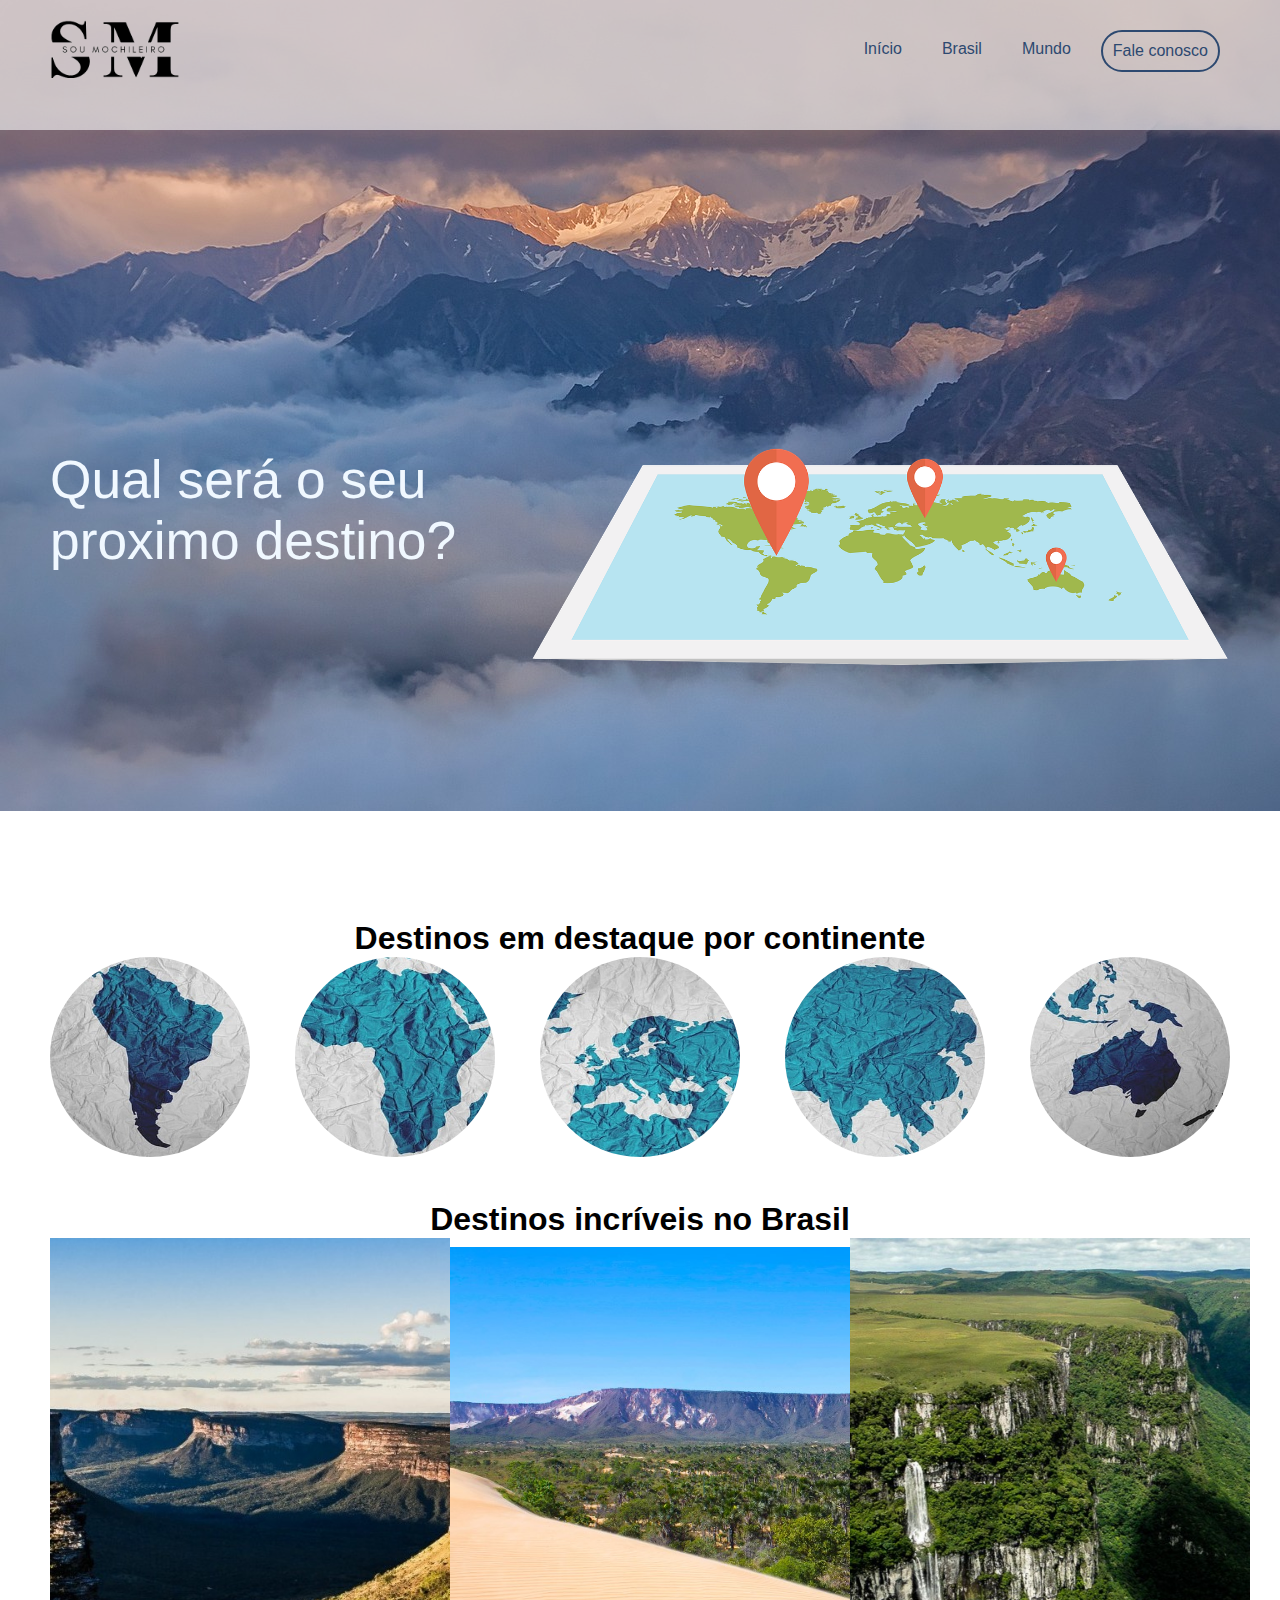
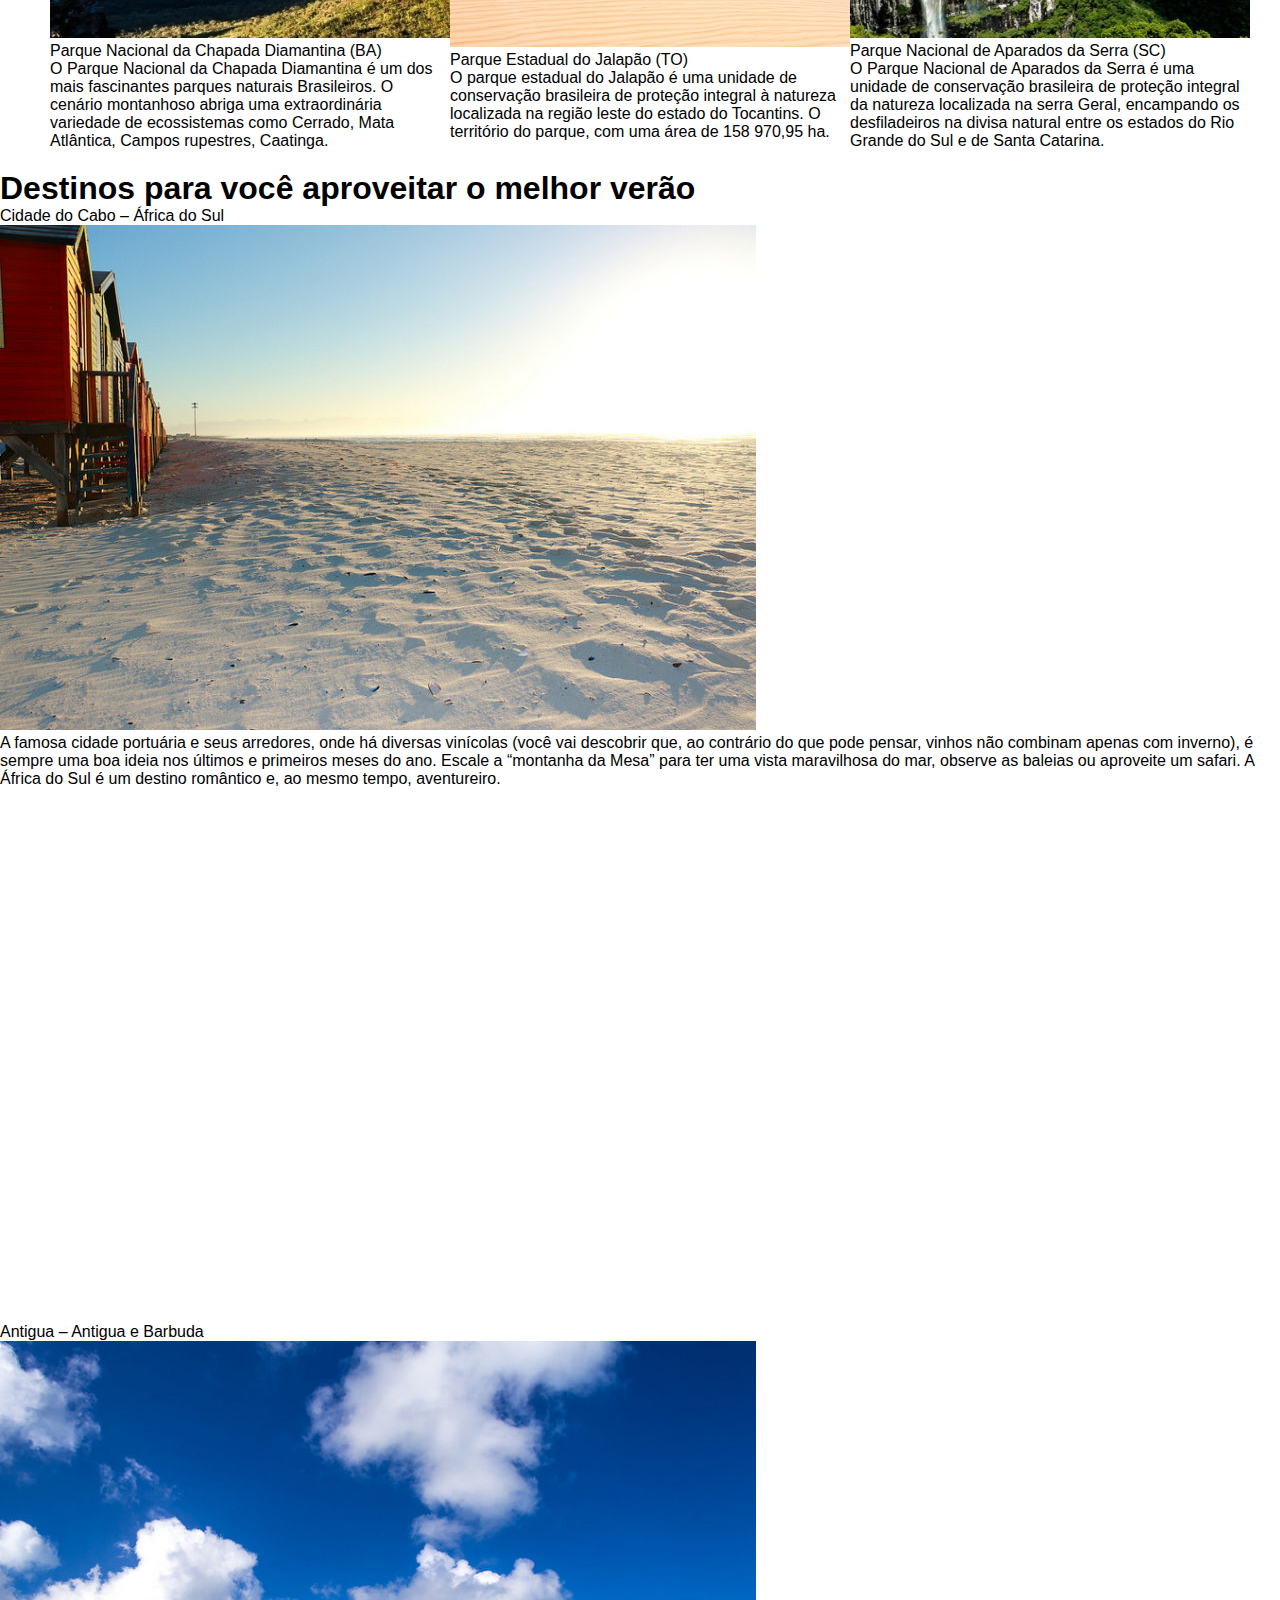
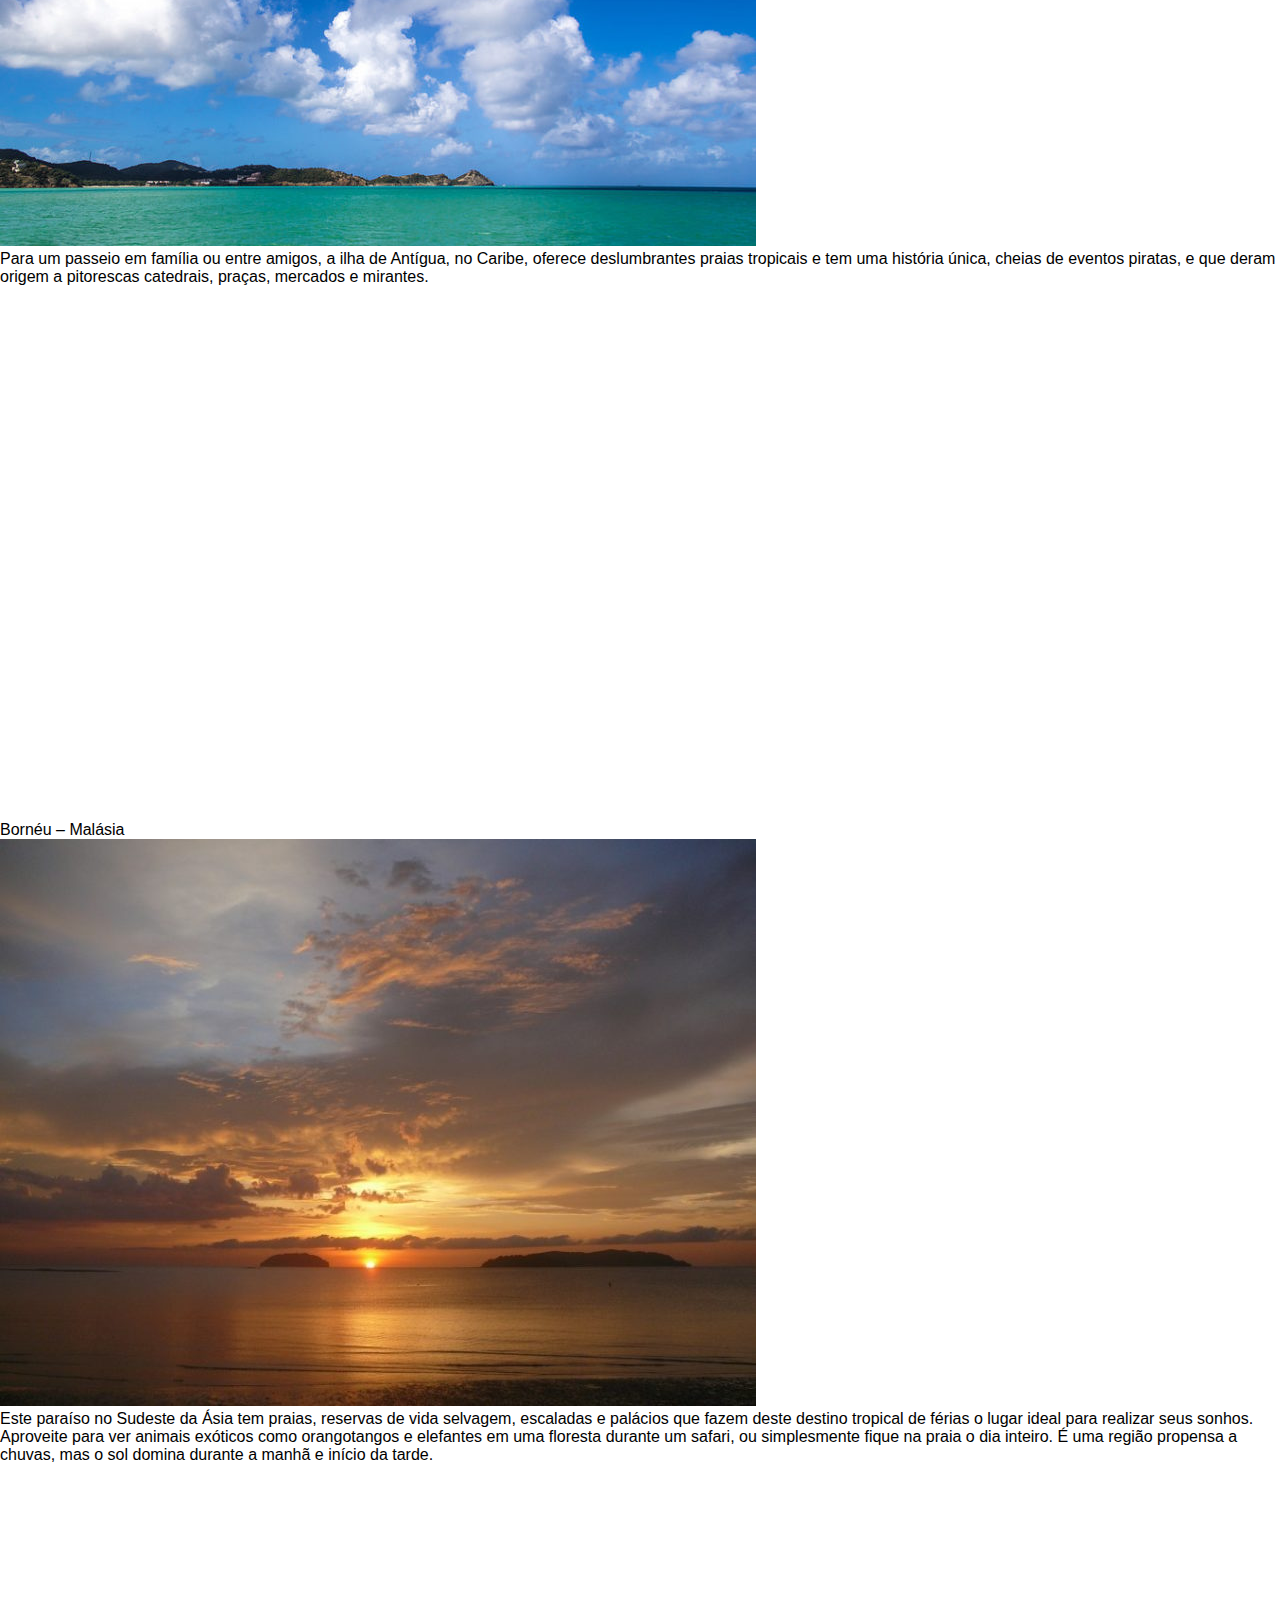
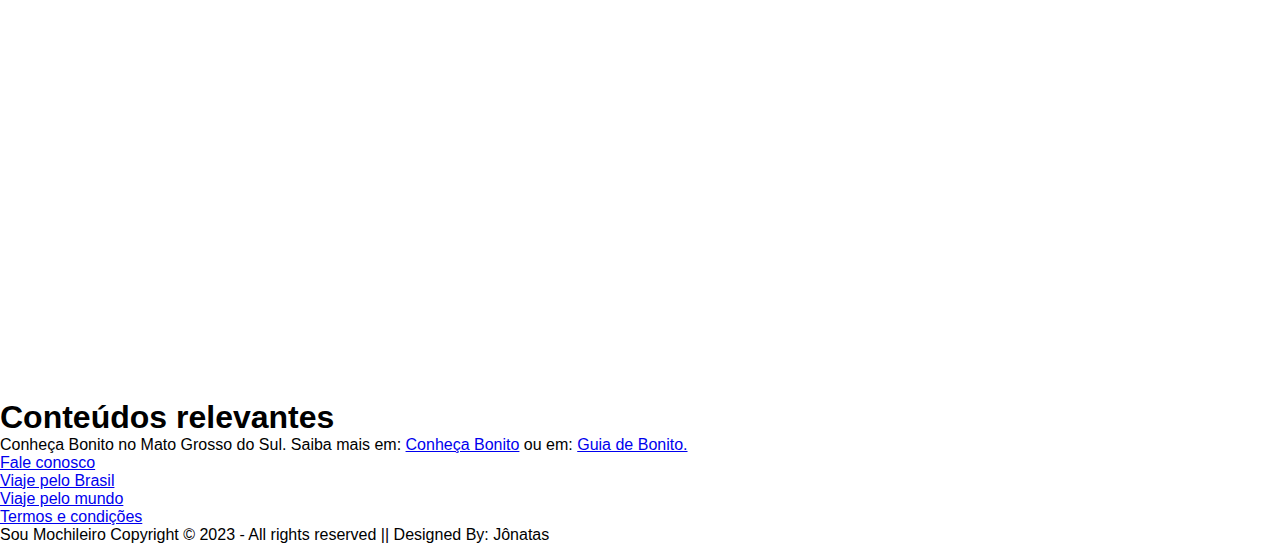
<file: index.html>
<!DOCTYPE html>
<html lang="pt-br">
<head>
    <meta charset="UTF-8">
    <meta name="viewport" content="width=device-width, initial-scale=1.0">
    <link rel="stylesheet" href="styles/styles.css">
    <title>Sou Mochileiro</title>
</head>
<body>
    <div style="height: 100vh; background-image: url(images/plano-fundo.jpg); background-size: 100vw; background-repeat: no-repeat;">
        <header>
            <nav class="navbar">
                <a href=""><img src="images/logo.png" alt="" style="width: 130px;"></a>
                <ul class="links-navbar">
                    <li class="navbar-link"><a href="#">Início</a></li>
                    <li class="navbar-link"><a href="brasil.html">Brasil</a></li>
                    <li class="navbar-link"><a href="mundo.html">Mundo</a></li>
                    <li class="navbar-link" style="border: 2px solid rgb(45,73,112); border-radius: 30px;"><a href="contato.html">Fale conosco</a></li>
                </ul>
            </nav>
        </header>
        <section class="banner">
            <div>
                <p style="font-size: 40pt; color: aliceblue;">Qual será o seu</p>
                <p style="font-size: 40pt; color: aliceblue;">proximo destino?</p>
            </div>
            <div>
                <img src="images/mapa.png" alt="" style="width: 700px;">
            </div>
        </section>
    </div>
    <main>
        <section class="destaques">
            <h1 style="text-align: center; font-family: 'Franklin Gothic Medium', 'Arial Narrow', Arial, sans-serif;">Destinos em destaque por continente</h1>
            <div class="continentes">
                <div>
                    <a href="#"><img  class="img-fluid" src="images/america.jpg" alt=""></a>
                </div>
                <div>
                    <a href="#"><img  class="img-fluid" src="images/africa.jpg" alt=""></a>
                </div>
                <div>
                    <a href=""><img  class="img-fluid" src="images/europa.jpg" alt=""></a>
                </div>
                <div>
                    <a href=""><img  class="img-fluid" src="images/asia.jpg" alt=""></a>
                </div>
                <div>
                    <a href=""><img  class="img-fluid" src="images/oceania.jpg" alt=""></a>
                </div>
            </div>
        </section>
        <section class="sect-br-places">
            <h1 style="text-align: center;">Destinos incríveis no Brasil</h1>
            <div class="br-places">
                <div>
                    <img src="images/chapada-diamantina.jpg" alt="" style="width: 400px;">
                    <p>Parque Nacional da Chapada Diamantina (BA)</p>
                    <p>O Parque Nacional da Chapada Diamantina é um dos mais fascinantes parques naturais Brasileiros. O cenário montanhoso abriga uma extraordinária variedade de ecossistemas como Cerrado, Mata Atlântica, Campos rupestres, Caatinga.</p>
                </div>
                <div>
                    <img src="images/parque-jalapao.jpg" alt="" style="width: 400px;">
                    <p>Parque Estadual do Jalapão (TO)</p>
                    <p>O parque estadual do Jalapão é uma unidade de conservação brasileira de proteção integral à natureza localizada na região leste do estado do Tocantins. O território do parque, com uma área de 158 970,95 ha.</p>
                </div>
                <div>
                    <img src="images/aparados-da-serra.jpg" alt="" style="width: 400px;">
                    <p>Parque Nacional de Aparados da Serra (SC)</p>
                    <p>O Parque Nacional de Aparados da Serra é uma unidade de conservação brasileira de proteção integral da natureza localizada na serra Geral, encampando os desfiladeiros na divisa natural entre os estados do Rio Grande do Sul e de Santa Catarina.</p>
                </div>
            </div>
        </section>
        <section>
            <div>
                <h1>Destinos para você aproveitar o melhor verão</h1>
                <div>
                    <div>
                        <p>Cidade do Cabo – África do Sul</p>
                        <img src="images/cidade-do-cabo.jpg" alt="">
                        <p>A famosa cidade portuária e seus arredores, onde há diversas vinícolas (você vai descobrir que, ao contrário do que pode pensar, vinhos não combinam apenas com inverno), é sempre uma boa ideia nos últimos e primeiros meses do ano. Escale a “montanha da Mesa” para ter uma vista maravilhosa do mar, observe as baleias ou aproveite um safari. A África do Sul é um destino romântico e, ao mesmo tempo, aventureiro.</p>
                        <div>
                            <iframe width="944" height="531" src="https://www.youtube.com/embed/MNdJewKaJkU" title="O que fazer na CIDADE DO CABO, ÁFRICA DO SUL - por Carioca NoMundo" frameborder="0" allow="accelerometer; autoplay; clipboard-write; encrypted-media; gyroscope; picture-in-picture; web-share" allowfullscreen></iframe>
                        </div>
                    </div>
                    <div>
                        <p>Antigua – Antigua e Barbuda</p>
                        <img src="images/antigua.jpg" alt="">
                        <p>Para um passeio em família ou entre amigos, a ilha de Antígua, no Caribe, oferece deslumbrantes praias tropicais e tem uma história única, cheias de eventos piratas, e que deram origem a pitorescas catedrais, praças, mercados e mirantes.</p>
                        <div>
                            <iframe width="944" height="531" src="https://www.youtube.com/embed/5Bz1PZYATbk" title="ANTÍGUA e BARBUDA | A ILHA MAIS BONITA do CARIBE 🏖️" frameborder="0" allow="accelerometer; autoplay; clipboard-write; encrypted-media; gyroscope; picture-in-picture; web-share" allowfullscreen></iframe>
                        </div>
                    </div>
                    <div>
                        <p>Bornéu – Malásia</p>
                        <img src="images/borneu.jpg" alt="">
                        <p>Este paraíso no Sudeste da Ásia tem praias, reservas de vida selvagem, escaladas e palácios que fazem deste destino tropical de férias o lugar ideal para realizar seus sonhos. Aproveite para ver animais exóticos como orangotangos e elefantes em uma floresta durante um safari, ou simplesmente fique na praia o dia inteiro. É uma região propensa a chuvas, mas o sol domina durante a manhã e início da tarde.</p>
                        <div>
                            <iframe width="944" height="531" src="https://www.youtube.com/embed/88UWiNhS6Wc" title="Borneo Travel Guide" frameborder="0" allow="accelerometer; autoplay; clipboard-write; encrypted-media; gyroscope; picture-in-picture; web-share" allowfullscreen></iframe>
                        </div>
                    </div>
                </div>
            </div>
        </section>
        <section>
            <h1>Conteúdos relevantes</h1>
            <div>
                <p>Conheça Bonito no Mato Grosso do Sul. Saiba mais em: <a href="https://www.melhoresdestinos.com.br/bonito-ms.html">Conheça Bonito</a> ou em: <a href="https://guia.melhoresdestinos.com.br/bonito-100-c.html">Guia de Bonito.</a></p>
            </div>
        </section>
    </main>
    <footer>
        <div>
            <div>
                <a href="#"><i class="fa fa-facebook"></i></a>
                <a href="#"><i class="fa fa-instagram"></i></a>
                <a href="#"><i class="fa fa-youtube"></i></a>
                <a href="#"><i class="fa fa-twitter"></i></a>
            </div>
            <div>
                <ul>
                    <li><a href="contato.html">Fale conosco</a></li>
                    <li><a href="brasil.html">Viaje pelo Brasil</a></li>
                    <li><a href="mundo.html">Viaje pelo mundo</a></li>
                    <li><a href="#">Termos e condições</a></li>
                </ul>
            </div>
            <div>
                Sou Mochileiro Copyright © 2023 - All rights reserved || Designed By: Jônatas
            </div>
        </div>
    </footer>
</body>
</html>
</file>
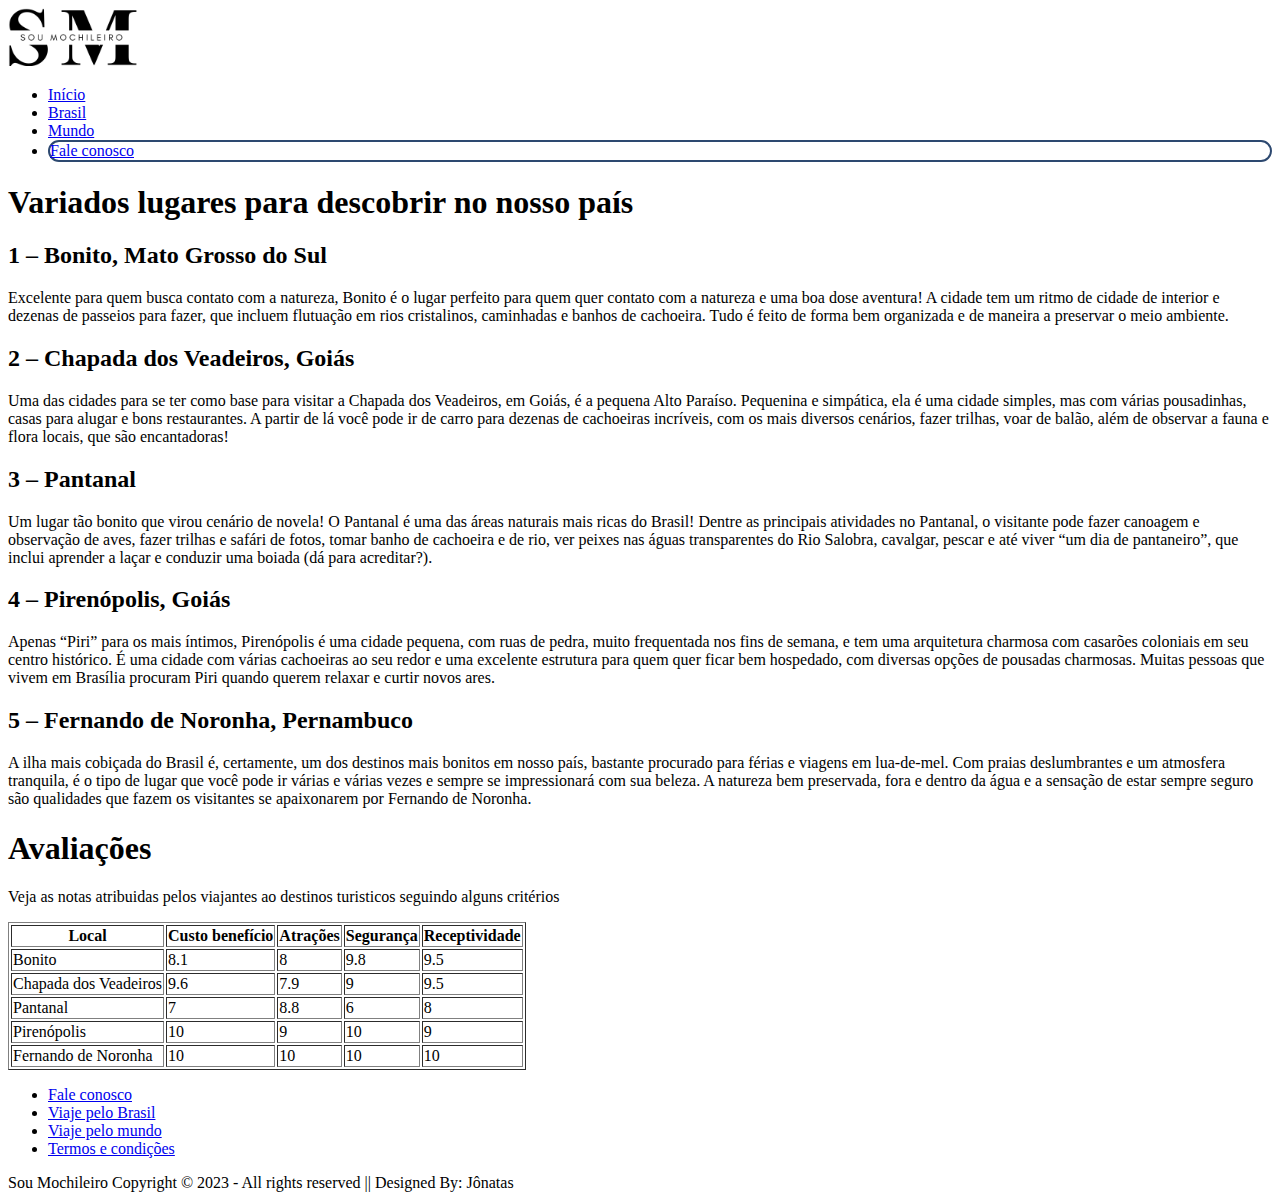
<file: brasil.html>
<!DOCTYPE html>
<html lang="en">
<head>
    <meta charset="UTF-8">
    <meta name="viewport" content="width=device-width, initial-scale=1.0">
    <title>Sou mochileiro</title>
</head>
<body>
    <header>
        <nav class="navbar">
            <a href="index.html"><img src="images/logo.png" alt="" style="width: 130px;"></a>
            <ul class="links-navbar">
                <li class="navbar-link"><a href="index.html">Início</a></li>
                <li class="navbar-link"><a href="brasil.html">Brasil</a></li>
                <li class="navbar-link"><a href="mundo.html">Mundo</a></li>
                <li class="navbar-link" style="border: 2px solid rgb(45,73,112); border-radius: 30px;"><a href="contato.html">Fale conosco</a></li>
            </ul>
        </nav>
    </header>
    <main>
        <section>
            <h1>Variados lugares para descobrir no nosso país</h1>
            <div>
                <h2>1 – Bonito, Mato Grosso do Sul</h2>
                <p>Excelente para quem busca contato com a natureza, Bonito é o lugar perfeito para quem quer contato com a natureza e uma boa dose aventura! A cidade tem um ritmo de cidade de interior e dezenas de passeios para fazer, que incluem flutuação em rios cristalinos, caminhadas e banhos de cachoeira. Tudo é feito de forma bem organizada e de maneira a preservar o meio ambiente.</p>
                <h2>2 – Chapada dos Veadeiros, Goiás</h2>
                <p>Uma das cidades para se ter como base para visitar a Chapada dos Veadeiros, em Goiás, é a pequena Alto Paraíso. Pequenina e simpática, ela é uma cidade simples, mas com várias pousadinhas, casas para alugar e bons restaurantes. A partir de lá você pode ir de carro para dezenas de cachoeiras incríveis, com os mais diversos cenários, fazer trilhas, voar de balão, além de observar a fauna e flora locais, que são encantadoras!</p>
                <h2>3 – Pantanal</h2>
                <p>Um lugar tão bonito que virou cenário de novela! O Pantanal é uma das áreas naturais mais ricas do Brasil! Dentre as principais atividades no Pantanal, o visitante pode fazer canoagem e observação de aves, fazer trilhas e safári de fotos, tomar banho de cachoeira e de rio, ver peixes nas águas transparentes do Rio Salobra, cavalgar, pescar e até viver “um dia de pantaneiro”, que inclui aprender a laçar e conduzir uma boiada (dá para acreditar?).</p>
                <h2>4 – Pirenópolis, Goiás</h2>
                <p>Apenas “Piri” para os mais íntimos, Pirenópolis é uma cidade pequena, com ruas de pedra, muito frequentada nos fins de semana, e tem uma arquitetura charmosa com casarões coloniais em seu centro histórico. É uma cidade com várias cachoeiras ao seu redor e uma excelente estrutura para quem quer ficar bem hospedado, com diversas opções de pousadas charmosas. Muitas pessoas que vivem em Brasília procuram Piri quando querem relaxar e curtir novos ares.</p>
                <h2>5 – Fernando de Noronha, Pernambuco</h2>
                <p>A ilha mais cobiçada do Brasil é, certamente, um dos destinos mais bonitos em nosso país, bastante procurado para férias e viagens em lua-de-mel. Com praias deslumbrantes e um atmosfera tranquila, é o tipo de lugar que você pode ir várias e várias vezes e sempre se impressionará com sua beleza. A natureza bem preservada, fora e dentro da água e a sensação de estar sempre seguro são qualidades que fazem os visitantes se apaixonarem por Fernando de Noronha.</p>
            </div>
        </section>
        <section>
            <h1>Avaliações</h1>
            <p>Veja as notas atribuidas pelos viajantes ao destinos turisticos seguindo alguns critérios</p>
            <table border="1">
                <tr>
                    <th>Local</th>
                    <th>Custo benefício</th>
                    <th>Atrações</th>
                    <th>Segurança</th>
                    <th>Receptividade</th>
                </tr>
                <tr>
                    <td>Bonito</td>
                    <td>8.1</td>
                    <td>8</td>
                    <td>9.8</td>
                    <td>9.5</td>
                </tr>
                <tr>
                    <td>Chapada dos Veadeiros</td>
                    <td>9.6</td>
                    <td>7.9</td>
                    <td>9</td>
                    <td>9.5</td>
                </tr>
                <tr>
                    <td>Pantanal</td>
                    <td>7</td>
                    <td>8.8</td>
                    <td>6</td>
                    <td>8</td>
                </tr>
                <tr>
                    <td>Pirenópolis</td>
                    <td>10</td>
                    <td>9</td>
                    <td>10</td>
                    <td>9</td>
                </tr>
                <tr>
                    <td>Fernando de Noronha</td>
                    <td>10</td>
                    <td>10</td>
                    <td>10</td>
                    <td>10</td>
                </tr>
            </table>
        </section>
    </main>
    <footer>
        <div>
            <div>
                <a href="#"><i class="fa fa-facebook"></i></a>
                <a href="#"><i class="fa fa-instagram"></i></a>
                <a href="#"><i class="fa fa-youtube"></i></a>
                <a href="#"><i class="fa fa-twitter"></i></a>
            </div>
            <div>
                <ul>
                    <li><a href="contato.html">Fale conosco</a></li>
                    <li><a href="brasil.html">Viaje pelo Brasil</a></li>
                    <li><a href="mundo.html">Viaje pelo mundo</a></li>
                    <li><a href="#">Termos e condições</a></li>
                </ul>
            </div>
            <div>
                Sou Mochileiro Copyright © 2023 - All rights reserved || Designed By: Jônatas
            </div>
        </div>
    </footer>
    
</body>
</html>
</file>
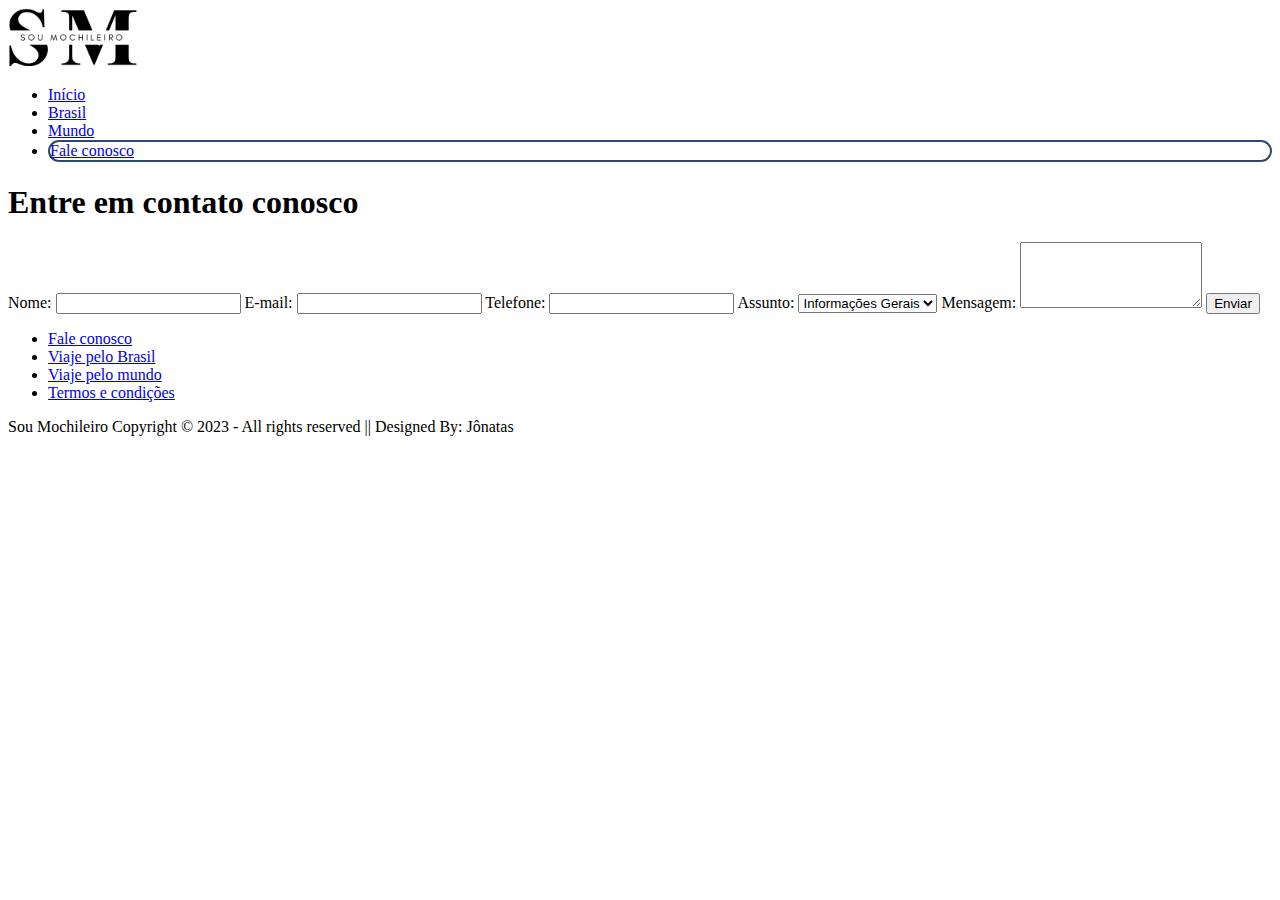
<file: contato.html>
<!DOCTYPE html>
<html lang="en">
<head>
    <meta charset="UTF-8">
    <meta name="viewport" content="width=device-width, initial-scale=1.0">
    <title>Sou mochileiro</title>
</head>
<body>
    <header>
        <nav class="navbar">
            <a href="index.html"><img src="images/logo.png" alt="" style="width: 130px;"></a>
            <ul class="links-navbar">
                <li class="navbar-link"><a href="index.html">Início</a></li>
                <li class="navbar-link"><a href="brasil.html">Brasil</a></li>
                <li class="navbar-link"><a href="mundo.html">Mundo</a></li>
                <li class="navbar-link" style="border: 2px solid rgb(45,73,112); border-radius: 30px;"><a href="contato.html">Fale conosco</a></li>
            </ul>
        </nav>
    </header>
    <main>
        <section>
            <h1>Entre em contato conosco</h1>
            <form>
                <label for="nome">Nome:</label>
                <input type="text" id="nome" name="nome">
                <label for="email">E-mail:</label>
                <input type="email" id="email" name="email">
                <label for="telefone">Telefone:</label>
                <input type="tel" id="telefone" name="telefone">
                <label for="assunto">Assunto:</label>
                <select id="assunto" name="assunto">
                    <option value="Informações Gerais">Informações Gerais</option>
                    <option value="Reservas">Descobrir</option>
                    <option value="Feedback">Feedback</option>
                    <option value="Outro">Outro</option>
                </select>
                <label for="mensagem">Mensagem:</label>
                <textarea id="mensagem" name="mensagem" rows="4"></textarea>
                <input type="submit" value="Enviar">
            </form>
        </section>
    </main>
    <footer>
        <div>
            <div>
                <a href="#"><i class="fa fa-facebook"></i></a>
                <a href="#"><i class="fa fa-instagram"></i></a>
                <a href="#"><i class="fa fa-youtube"></i></a>
                <a href="#"><i class="fa fa-twitter"></i></a>
            </div>
            <div>
                <ul>
                    <li><a href="contato.html">Fale conosco</a></li>
                    <li><a href="brasil.html">Viaje pelo Brasil</a></li>
                    <li><a href="mundo.html">Viaje pelo mundo</a></li>
                    <li><a href="#">Termos e condições</a></li>
                </ul>
            </div>
            <div>
                Sou Mochileiro Copyright © 2023 - All rights reserved || Designed By: Jônatas
            </div>
        </div>
    </footer>
</body>
</html>
</file>
<file: styles/styles.css>
* {
    margin: 0;
    padding: 0;
    list-style: none;
    font-family: Arial, Helvetica, sans-serif;
}

header {
    height: 10vh;
    background-color: rgb(253, 253, 253, 0.6);
    padding: 20px 50px 20px 50px;
}

.navbar {
    display: flex;
    justify-content: space-between;
    align-items: center;
} 

.links-navbar {
    display: flex;
    justify-content: space-between;
}

.links-navbar li a {
    text-decoration: none;
    color:rgb(45,73,112);
}

.navbar-link {
    padding: 10px;
    margin: 10px;
}

#contact-nav {
    border: 2px solid black;
}

.banner {
    height: 80vh;
    display: flex;
    justify-content: space-between;
    align-items: center;
    padding: 20px 50px 20px 50px;
}

.continentes {
    display: flex;
    justify-content: space-between;
}

.img-fluid {
    width: 200px;
    height: 200px;
    border-radius: 100px;
}

.destaques {
    padding: 20px 50px 20px 50px;
}

.sect-br-places {
    padding: 20px 50px 20px 50px;
}

.br-places {
    display: flex;
    justify-content: space-between;
    align-items: center;
}
</file>
